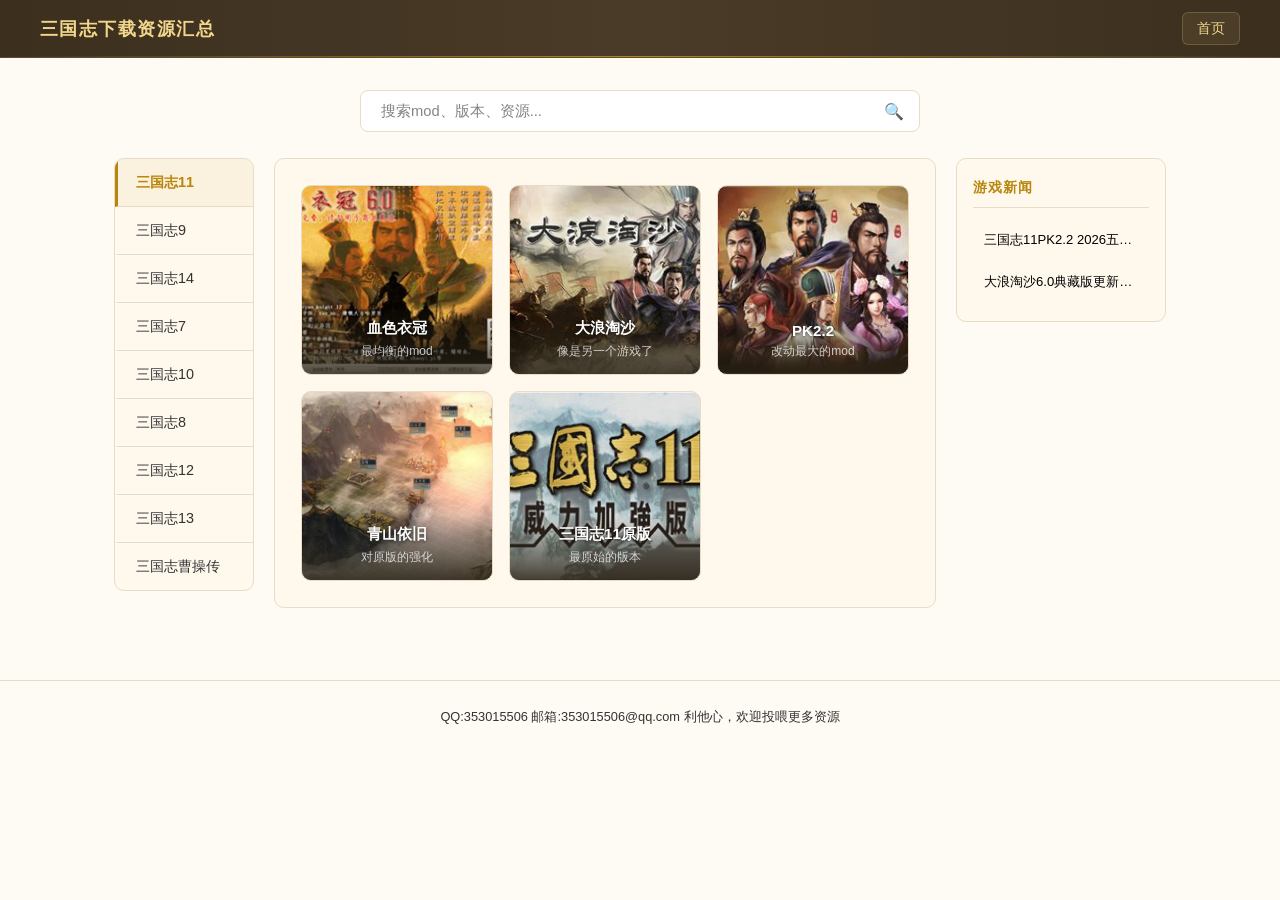
<file: index.html>
<!DOCTYPE html>
<html lang="zh-CN">
<head>
  
    <meta charset="UTF-8">
    <meta name="viewport" content="width=device-width, initial-scale=1.0">
    <title>三国志资源汇总</title>
    <link rel="stylesheet" href="css/style.css">
</head>
<body>
    <header class="site-header">
        <div class="site-title">三国志下载资源汇总</div>
        <nav class="nav-links">
            <a href="index.html" class="active">首页</a>
        </nav>
    </header>

    <main class="main-container">
        <div class="search-section">
            <div class="search-box">
                <input type="text" id="searchInput" placeholder="搜索mod、版本、资源...">
                <span class="search-icon">🔍</span>
            </div>
        </div>

        <aside class="category-nav" id="categoryNav">
            <!-- 分类由 JS 渲染 -->
        </aside>

        <section class="content-area" id="contentArea">
            <div class="mod-grid" id="modGrid">
                <!-- mod卡片由 JS 渲染 -->
            </div>
        </section>

        <aside class="news-sidebar" id="newsSidebar">
            <div class="news-title">游戏新闻</div>
            <div class="news-list" id="newsList">
                <!-- 新闻由 JS 渲染 -->
            </div>
        </aside>
    </main>

    <footer class="site-footer">
         QQ:353015506    邮箱:353015506@qq.com    利他心，欢迎投喂更多资源
    </footer>

    <script src="js/data.js"></script>
    <script src="js/main.js"></script>
</body>
</html>
</file>
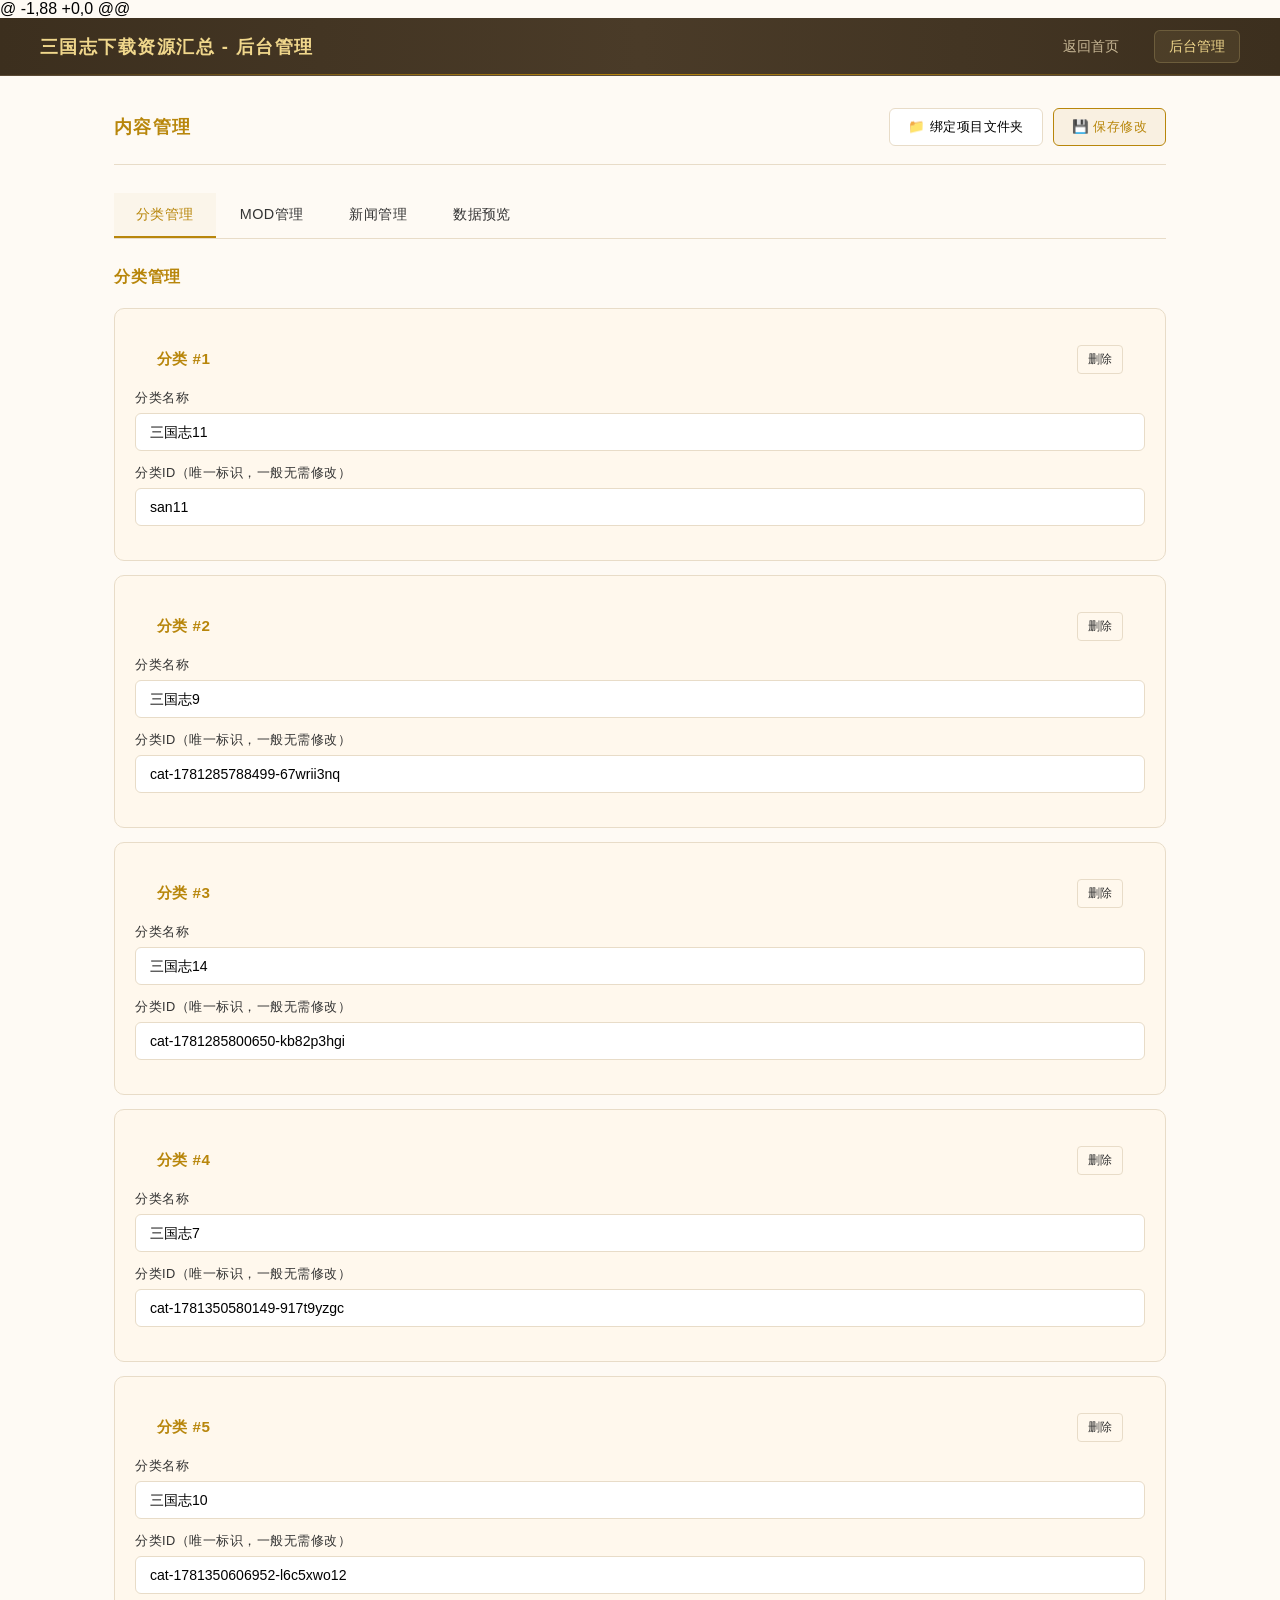
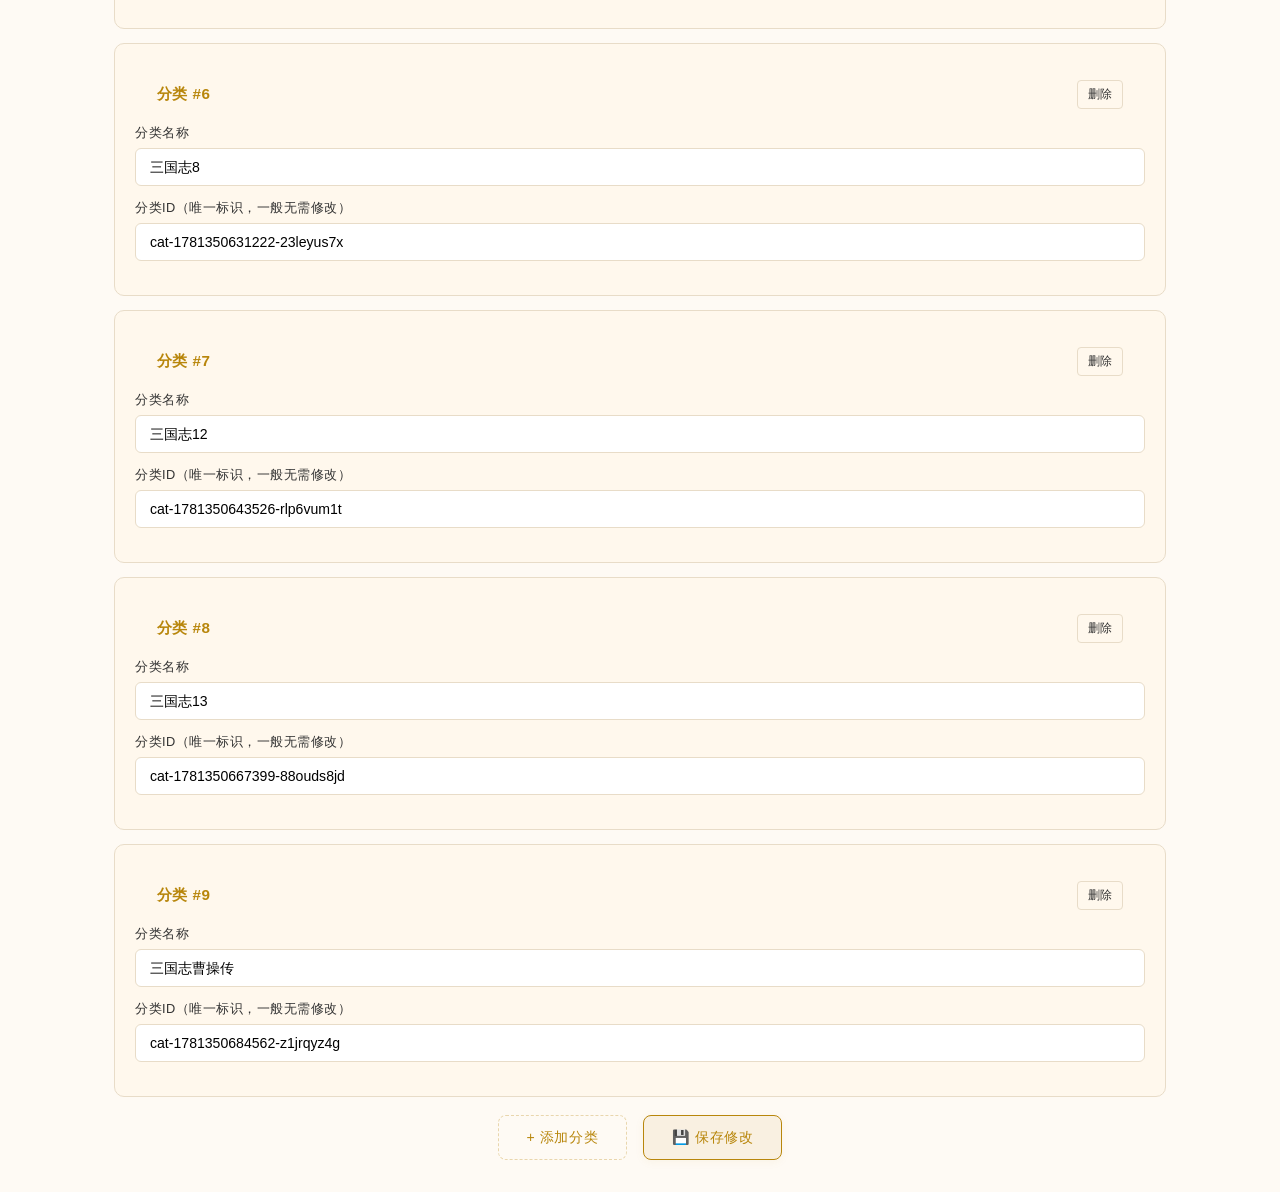
<file: admin.html>
@ -1,88 +0,0 @@
<!DOCTYPE html>
<html lang="zh-CN">
<head>
    <meta charset="UTF-8">
    <meta name="viewport" content="width=device-width, initial-scale=1.0">
    <title>后台管理 - 三国志下载资源汇总</title>
    <link rel="stylesheet" href="css/style.css">
</head>
<body>
    <header class="site-header">
        <div class="site-title">三国志下载资源汇总 - 后台管理</div>
        <nav class="nav-links">
            <a href="index.html">返回首页</a>
            <a href="admin.html" class="active">后台管理</a>
        </nav>
    </header>

    <div class="admin-container">
        <div class="admin-header">
            <h1>内容管理</h1>
            <div class="admin-actions">
                <button class="admin-btn" onclick="admin.bindProjectFolder()">📁 绑定项目文件夹</button>
                <button class="admin-btn save-btn" onclick="admin.saveAll()">💾 保存修改</button>
            </div>
        </div>

        <div class="admin-tabs">
            <button class="admin-tab active" data-tab="categories">分类管理</button>
            <button class="admin-tab" data-tab="mods">MOD管理</button>
            <button class="admin-tab" data-tab="news">新闻管理</button>
            <button class="admin-tab" data-tab="data">数据预览</button>
        </div>

        <!-- 分类管理 -->
        <section class="admin-section active" id="tab-categories">
            <h2 class="admin-section-title">分类管理</h2>
            <div class="category-manager" id="categoryManager"></div>
            <div class="add-btn-container">
                <button class="add-btn" id="addCategoryBtn">+ 添加分类</button>
                <button class="add-btn save-btn" onclick="admin.saveAll()">💾 保存修改</button>
            </div>
        </section>

        <!-- MOD管理 -->
        <section class="admin-section" id="tab-mods">
            <h2 class="admin-section-title">MOD管理 - 按分类查看</h2>
            <div style="margin-bottom: 20px;">
                <select id="modCategorySelect" style="padding:10px 15px; background:var(--bg-card); border:1px solid var(--border-color); border-radius:8px; color:var(--text-primary); font-size:14px;">
                </select>
            </div>
            <div class="mod-manager" id="modManager"></div>
            <div class="add-btn-container">
                <button class="add-btn" id="addModBtn">+ 添加MOD</button>
                <button class="add-btn save-btn" onclick="admin.saveAll()">💾 保存修改</button>
            </div>
        </section>

        <!-- 新闻管理 -->
        <section class="admin-section" id="tab-news">
            <h2 class="admin-section-title">新闻管理</h2>
            <div class="news-manager" id="newsManager"></div>
            <div class="add-btn-container">
                <button class="add-btn" id="addNewsBtn">+ 添加新闻</button>
                <button class="add-btn save-btn" onclick="admin.saveAll()">💾 保存修改</button>
            </div>
        </section>

        <!-- 数据预览 -->
        <section class="admin-section" id="tab-data">
            <h2 class="admin-section-title">数据预览</h2>
            <div class="json-panel">
                <p style="margin-bottom: 16px; color: var(--text-secondary); font-size: .84rem;">
                    点击 <strong style="color: var(--accent-cyan);">💾 保存修改</strong> 自动写入 data/data.json 和 images/ 文件夹（首次需允许访问）
                </p>
                <div class="admin-actions" style="margin-bottom: 16px;">
                    <button class="admin-btn save-btn" onclick="admin.saveAll()">💾 保存修改</button>
                    <button class="admin-btn danger" onclick="admin.resetData()">重置为默认</button>
                </div>
                <h3 style="margin: 16px 0 8px; color: var(--accent-cyan);">当前数据</h3>
                <div class="json-display" id="jsonPreview"></div>
            </div>
        </section>
    </div>

    <script src="js/data.js"></script>
    <script src="js/admin.js"></script>
</body>
</html>
</file>
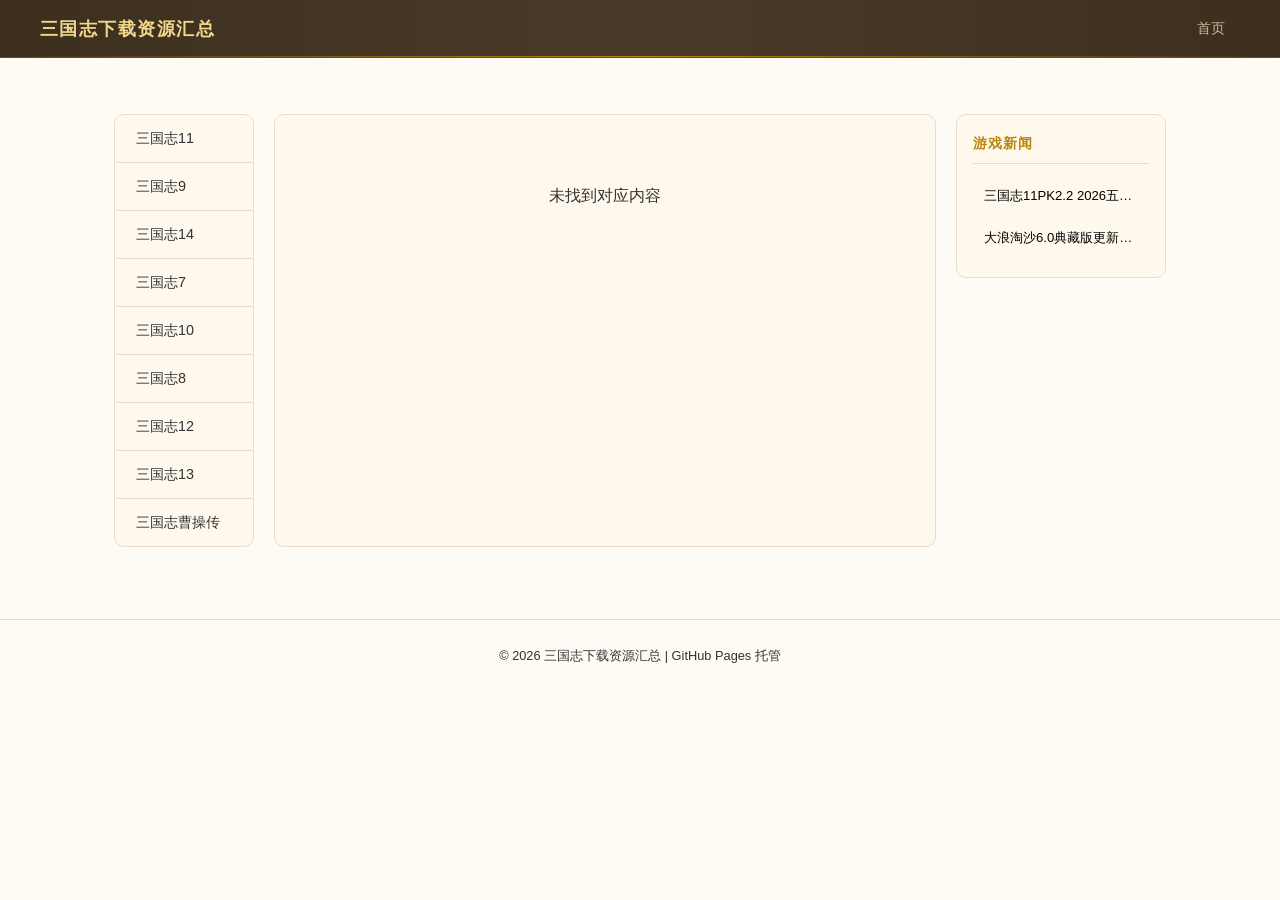
<file: detail.html>
<!DOCTYPE html>
<html lang="zh-CN">
<head>
    <meta charset="UTF-8">
    <meta name="viewport" content="width=device-width, initial-scale=1.0">
    <title>详情 - 三国志下载资源汇总</title>
    <link rel="stylesheet" href="css/style.css">
</head>
<body>
    <header class="site-header">
        <div class="site-title">三国志下载资源汇总</div>
        <nav class="nav-links">
            <a href="index.html">首页</a>
        </nav>
    </header>

    <main class="main-container">
        <div class="breadcrumb" id="breadcrumb">
            <!-- 面包屑由 JS 渲染 -->
        </div>

        <aside class="category-nav" id="categoryNav">
            <!-- 分类由 JS 渲染 -->
        </aside>

        <section class="content-area" id="contentArea">
            <div class="detail-content" id="detailContent">
                <!-- 详情内容由 JS 渲染 -->
            </div>
        </section>

        <aside class="news-sidebar">
            <div class="news-title">游戏新闻</div>
            <div class="news-list" id="newsList">
                <!-- 新闻由 JS 渲染 -->
            </div>
        </aside>
    </main>

    <footer class="site-footer">
        &copy; 2026 三国志下载资源汇总 | GitHub Pages 托管
    </footer>

    <script src="js/data.js"></script>
    <script src="js/detail.js"></script>
</body>
</html>
</file>
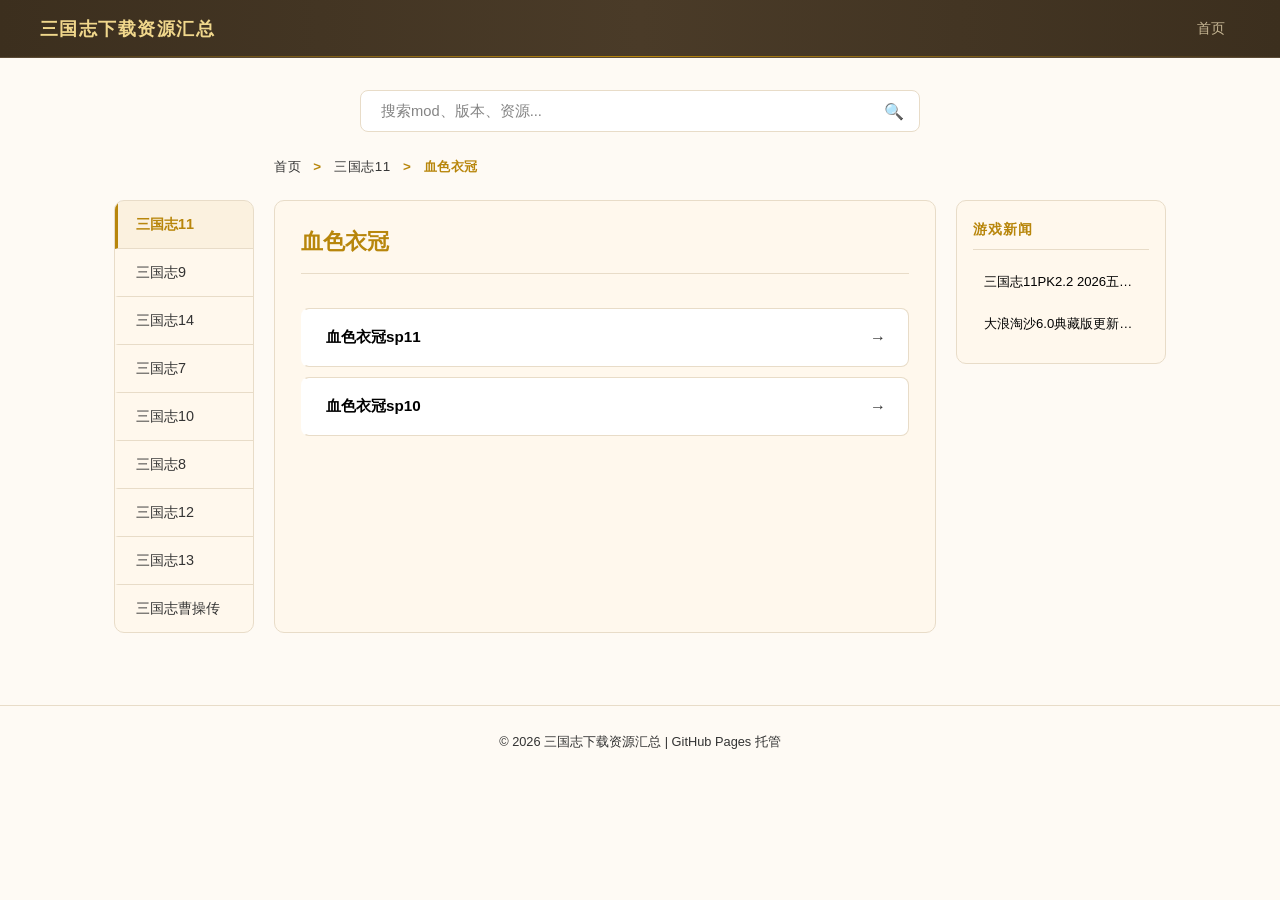
<file: mod.html>
<!DOCTYPE html>
<html lang="zh-CN">
<head>
    <meta charset="UTF-8">
    <meta name="viewport" content="width=device-width, initial-scale=1.0">
    <title>mod详情 - 三国志下载资源汇总</title>
    <link rel="stylesheet" href="css/style.css">
</head>
<body>
    <header class="site-header">
        <div class="site-title">三国志下载资源汇总</div>
        <nav class="nav-links">
            <a href="index.html">首页</a>
        </nav>
    </header>

    <main class="main-container">
        <div class="search-section">
            <div class="search-box">
                <input type="text" id="searchInput" placeholder="搜索mod、版本、资源...">
                <span class="search-icon">🔍</span>
            </div>
        </div>

        <div class="breadcrumb" id="breadcrumb">
            <!-- 面包屑由 JS 渲染 -->
        </div>

        <aside class="category-nav" id="categoryNav">
            <!-- 分类由 JS 渲染 -->
        </aside>

        <section class="content-area" id="contentArea">
            <div class="version-list" id="versionList">
                <!-- 版本列表由 JS 渲染 -->
            </div>
        </section>

        <aside class="news-sidebar">
            <div class="news-title">游戏新闻</div>
            <div class="news-list" id="newsList">
                <!-- 新闻由 JS 渲染 -->
            </div>
        </aside>
    </main>

    <footer class="site-footer">
        &copy; 2026 三国志下载资源汇总 | GitHub Pages 托管
    </footer>

    <script src="js/data.js"></script>
    <script src="js/mod.js"></script>
</body>
</html>
</file>
<file: css/style.css>
/* ========== 全局样式 ========== */
* {
    margin: 0;
    padding: 0;
    box-sizing: border-box;
}

:root {
    --bg-primary: #FEFAF4;
    --bg-secondary: #FFF8ED;
    --bg-card: #FFFFFF;
    --bg-card-hover: #FFF3DC;
    --border-color: #E8DCC8;
    --border-hover: #C4A870;
    --text-primary: #000000;
    --text-secondary: #333333;
    --accent-cyan: #B8860B;
    --accent-blue: #6B8E23;
    --accent-purple: #8B6F47;
    --accent-orange: #D2691E;
    --shadow-glow: 0 2px 12px rgba(184, 134, 11, .1);
}

body {
    font-family: "PingFang SC", "Microsoft YaHei", -apple-system, sans-serif;
    background: var(--bg-primary);
    color: var(--text-primary);
    min-height: 100vh;
}

a {
    color: var(--accent-blue);
    text-decoration: none;
    transition: color .2s;
}

a:hover {
    color: var(--accent-cyan);
}

/* ========== 头部导航 ========== */
.site-header {
    background: linear-gradient(90deg, #3C2F1E, #4A3B28, #3C2F1E);
    border-bottom: 1px solid #5A4A36;
    padding: 0 40px;
    height: 58px;
    display: flex;
    justify-content: space-between;
    align-items: center;
    position: sticky;
    top: 0;
    z-index: 100;
}

.site-header::after {
    content: '';
    position: absolute;
    bottom: 0; left: 0; right: 0;
    height: 1px;
    background: linear-gradient(90deg, transparent, #B8860B, transparent);
}

.site-title {
    font-size: 1.15rem;
    font-weight: 700;
    color: #F0D78C;
    letter-spacing: .08em;
}

.nav-links {
    display: flex;
    gap: 20px;
}

.nav-links a {
    color: #C8B896;
    font-size: .88rem;
    padding: 6px 14px;
    border-radius: 6px;
    border: 1px solid transparent;
    transition: all .25s;
}

.nav-links a:hover,
.nav-links a.active {
    color: #F0D78C;
    background: rgba(240, 215, 140, .08);
    border-color: rgba(240, 215, 140, .2);
}

/* ========== 主容器 ========== */
.main-container {
    max-width: 1100px;
    margin: 0 auto;
    padding: 32px 24px;
    display: grid;
    grid-template-columns: 140px 1fr 210px;
    gap: 20px;
}

/* ========== 搜索栏 ========== */
.search-section {
    grid-column: 1 / -1;
    display: flex;
    justify-content: center;
    margin-bottom: 6px;
}

.search-box {
    position: relative;
    width: 100%;
    max-width: 560px;
}

.search-box input {
    width: 100%;
    padding: 12px 48px 12px 20px;
    background: var(--bg-card);
    border: 1px solid var(--border-color);
    border-radius: 8px;
    color: var(--text-primary);
    font-size: .92rem;
    outline: none;
    transition: all .25s;
    caret-color: var(--accent-cyan);
}

.search-box input::placeholder {
    color: var(--text-secondary);
    opacity: .6;
}

.search-box input:focus {
    border-color: var(--accent-cyan);
    box-shadow: 0 0 0 3px rgba(184, 134, 11, .1);
}

.search-icon {
    position: absolute;
    right: 16px;
    top: 50%;
    transform: translateY(-50%);
    color: var(--text-secondary);
    font-size: 16px;
}

/* ========== 左侧分类导航 ========== */
.category-nav {
    background: var(--bg-secondary);
    border: 1px solid var(--border-color);
    border-radius: 10px;
    padding: 0;
    overflow: hidden;
    height: fit-content;
    position: sticky;
    top: 90px;
}

.category-item {
    padding: 14px 18px;
    cursor: pointer;
    color: var(--text-secondary);
    font-size: .9rem;
    border-bottom: 1px solid var(--border-color);
    border-left: 3px solid transparent;
    transition: all .25s;
}

.category-item:last-child {
    border-bottom: none;
}

.category-item.active {
    background: rgba(184, 134, 11, .06);
    color: var(--accent-cyan);
    font-weight: 600;
    border-left-color: var(--accent-cyan);
}

.category-item:hover:not(.active) {
    background: var(--bg-card);
    color: var(--text-primary);
    border-left-color: rgba(184, 134, 11, .3);
}

/* ========== 面包屑 ========== */
.breadcrumb {
    grid-column: 1 / -1;
    color: var(--text-secondary);
    font-size: .84rem;
    margin-bottom: 4px;
    padding-left: 160px;
    letter-spacing: .04em;
}

.breadcrumb a {
    color: var(--text-secondary);
}

.breadcrumb a:hover {
    color: var(--accent-cyan);
}

.breadcrumb span {
    color: var(--accent-cyan);
    font-weight: 600;
}

.breadcrumb-separator {
    margin: 0 8px;
    color: rgba(92, 78, 54, .4);
}

/* ========== 中央内容区 ========== */
.content-area {
    background: var(--bg-secondary);
    border: 1px solid var(--border-color);
    border-radius: 10px;
    padding: 26px;
    min-height: 400px;
}

/* ========== mod卡片网格 ========== */
.mod-grid {
    display: grid;
    grid-template-columns: repeat(auto-fill, minmax(170px, 1fr));
    gap: 16px;
}

.mod-card {
    background: var(--bg-card);
    border: 1px solid var(--border-color);
    border-radius: 10px;
    overflow: hidden;
    cursor: pointer;
    transition: border-color .3s, box-shadow .3s;
    height: 190px;
    display: flex;
    flex-direction: column;
    align-items: center;
    justify-content: center;
    padding: 18px;
    position: relative;
}

.mod-card::before {
    content: '';
    position: absolute;
    top: 0; left: 0; right: 0;
    height: 2px;
    background: linear-gradient(90deg, var(--accent-cyan), var(--accent-orange));
    opacity: 0;
    transition: opacity .3s;
    z-index: 2;
}

.mod-card:hover {
    border-color: var(--accent-cyan);
    box-shadow: 0 4px 16px rgba(184, 134, 11, .12);
}

.mod-card:hover::before {
    opacity: 1;
}

/* 有封面图的卡片：图片铺满 */
.mod-card-cover-bg {
    padding: 0;
    background-size: cover;
    background-position: center;
    background-repeat: no-repeat;
    justify-content: flex-end;
    background-color: transparent;
}

.mod-card-cover-bg .mod-card-overlay {
    width: 100%;
    background: linear-gradient(transparent 30%, rgba(44, 36, 22, .85) 100%);
    padding: 36px 14px 14px;
    text-align: center;
}

.mod-card-cover-bg .mod-card-title {
    color: #fff;
    text-shadow: 0 1px 3px rgba(0,0,0,.5);
}

.mod-card-cover-bg .mod-card-desc {
    color: rgba(255,255,255,.75);
}

.mod-card-cover-bg:hover .mod-card-overlay {
    background: linear-gradient(transparent 20%, rgba(44, 36, 22, .92) 100%);
    transition: none;
}

.mod-card-cover {
    width: 72px;
    height: 72px;
    background: linear-gradient(135deg, var(--accent-cyan), var(--accent-orange));
    border-radius: 12px;
    display: flex;
    align-items: center;
    justify-content: center;
    margin-bottom: 14px;
    color: #fff;
    font-size: 28px;
    font-weight: 700;
    box-shadow: 0 2px 10px rgba(184, 134, 11, .15);
}

.mod-card-cover img {
    width: 100%;
    height: 100%;
    border-radius: 12px;
    object-fit: cover;
}

.mod-card-title {
    font-size: .95rem;
    font-weight: 600;
    color: var(--text-primary);
    text-align: center;
    margin-bottom: 4px;
}

.mod-card-desc {
    font-size: .75rem;
    color: var(--text-secondary);
    text-align: center;
}

/* ========== 版本列表页 ========== */
.version-list {
    display: flex;
    flex-direction: column;
    gap: 10px;
}

.version-item {
    background: var(--bg-card);
    border: 1px solid var(--border-color);
    border-left: 3px solid transparent;
    border-radius: 8px;
    padding: 18px 22px;
    cursor: pointer;
    transition: all .25s;
    display: flex;
    align-items: center;
    justify-content: space-between;
}

.version-item:hover {
    background: var(--bg-card-hover);
    border-color: var(--accent-cyan);
    border-left-color: var(--accent-cyan);
    padding-left: 28px;
    box-shadow: 0 2px 12px rgba(184, 134, 11, .08);
}

.version-title {
    font-size: .95rem;
    font-weight: 600;
    color: var(--text-primary);
}

.version-arrow {
    color: var(--text-secondary);
    font-size: 16px;
    transition: transform .25s, color .25s;
}

.version-item:hover .version-arrow {
    color: var(--accent-cyan);
    transform: translateX(4px);
}

/* ========== 详情页 ========== */
.detail-content {
    line-height: 1.9;
    color: var(--text-primary);
}

.detail-content h1,
.detail-content h2,
.detail-content h3 {
    color: var(--accent-cyan);
    margin: 24px 0 12px;
    font-weight: 700;
}

.detail-content h1 {
    font-size: 1.5rem;
    margin-top: 0;
}

.detail-content h2 {
    font-size: 1.2rem;
    border-left: 3px solid var(--accent-cyan);
    padding-left: 12px;
}

.detail-content h3 {
    font-size: 1rem;
}

.detail-content p {
    margin: 12px 0;
    color: var(--text-secondary);
    font-size: .93rem;
}

.detail-content ul,
.detail-content ol {
    margin: 12px 0 12px 24px;
}

.detail-content li {
    margin: 6px 0;
    color: var(--text-secondary);
}

.detail-content a {
    color: var(--accent-blue);
    border-bottom: 1px dashed rgba(107, 142, 35, .4);
    padding-bottom: 1px;
}

.detail-content a:hover {
    color: var(--accent-cyan);
    border-color: var(--accent-cyan);
}

.detail-content strong {
    color: var(--accent-orange);
    font-weight: 600;
}

.detail-content img {
    max-width: 100%;
    border-radius: 8px;
    border: 1px solid var(--border-color);
    margin: 10px 0;
}

/* ========== 右侧新闻栏 ========== */
.news-sidebar {
    background: var(--bg-secondary);
    border: 1px solid var(--border-color);
    border-radius: 10px;
    padding: 20px 16px;
    height: fit-content;
    position: sticky;
    top: 90px;
}

.news-title {
    font-size: .85rem;
    font-weight: 700;
    color: var(--accent-cyan);
    margin-bottom: 14px;
    padding-bottom: 10px;
    border-bottom: 1px solid var(--border-color);
    letter-spacing: .08em;
}

.news-list {
    display: flex;
    flex-direction: column;
    gap: 6px;
}

.news-item {
    display: flex;
    align-items: baseline;
    gap: 8px;
    padding: 8px 10px;
    border-radius: 6px;
    cursor: pointer;
    transition: all .2s;
    border: 1px solid transparent;
}

.news-item:hover {
    background: var(--bg-card);
    border-color: var(--border-color);
}

.news-item-date {
    flex-shrink: 0;
    font-size: .7rem;
    font-family: monospace;
    color: var(--accent-cyan);
    background: rgba(184, 134, 11, .1);
    padding: 2px 7px;
    border-radius: 4px;
    line-height: 1.6;
}

.news-item-title {
    font-size: .82rem;
    color: var(--text-primary);
    font-weight: 500;
    line-height: 1.4;
    overflow: hidden;
    text-overflow: ellipsis;
    white-space: nowrap;
}

/* ========== 新闻弹窗 ========== */
.news-overlay {
    position: fixed;
    inset: 0;
    background: rgba(0, 0, 0, .6);
    z-index: 1000;
    display: flex;
    align-items: center;
    justify-content: center;
    padding: 40px 20px;
}

.news-modal {
    background: var(--bg-primary);
    border: 1px solid var(--border-color);
    border-radius: 12px;
    max-width: 700px;
    width: 100%;
    max-height: 80vh;
    overflow-y: auto;
    position: relative;
    padding: 32px 28px;
}

.news-modal-close {
    position: absolute;
    top: 12px;
    right: 16px;
    background: none;
    border: none;
    font-size: 1.5rem;
    color: var(--text-secondary);
    cursor: pointer;
    line-height: 1;
    padding: 4px 8px;
    border-radius: 4px;
    transition: all .2s;
}

.news-modal-close:hover {
    color: var(--accent-cyan);
    background: rgba(184, 134, 11, .1);
}

.news-modal-title {
    font-size: 1.2rem;
    color: var(--accent-cyan);
    margin-bottom: 20px;
    padding-bottom: 12px;
    border-bottom: 1px solid var(--border-color);
    padding-right: 30px;
}

.news-modal-body {
    color: var(--text-primary);
    font-size: .92rem;
    line-height: 1.8;
}

.news-modal-body a {
    color: var(--accent-cyan);
}

.news-modal-body p {
    margin-bottom: .6em;
}

/* ========== 页脚 ========== */
.site-footer {
    text-align: center;
    padding: 28px 40px;
    color: var(--text-secondary);
    font-size: .8rem;
    border-top: 1px solid var(--border-color);
    margin-top: 40px;
}

/* ========== 后台管理页 ========== */
.admin-container {
    max-width: 1100px;
    margin: 0 auto;
    padding: 32px 24px;
}

.admin-header {
    display: flex;
    justify-content: space-between;
    align-items: center;
    margin-bottom: 28px;
    padding-bottom: 18px;
    border-bottom: 1px solid var(--border-color);
}

.admin-header h1 {
    font-size: 1.1rem;
    color: var(--accent-cyan);
    letter-spacing: .08em;
}

.admin-actions {
    display: flex;
    gap: 10px;
}

.admin-btn {
    padding: 9px 18px;
    background: var(--bg-card);
    border: 1px solid var(--border-color);
    color: var(--text-primary);
    border-radius: 6px;
    cursor: pointer;
    font-size: .84rem;
    transition: all .25s;
    letter-spacing: .03em;
}

.admin-btn:hover {
    background: var(--bg-card-hover);
    border-color: var(--accent-cyan);
    color: var(--accent-cyan);
}

.admin-btn.primary {
    background: transparent;
    border-color: var(--accent-cyan);
    color: var(--accent-cyan);
}

.admin-btn.primary:hover {
    background: var(--accent-cyan);
    color: #fff;
    box-shadow: var(--shadow-glow);
}

.admin-btn.danger {
    background: transparent;
    border-color: rgba(200, 80, 80, .3);
    color: #c05050;
}

.admin-btn.danger:hover {
    background: rgba(200, 80, 80, .06);
    border-color: #c05050;
}

.admin-tabs {
    display: flex;
    gap: 2px;
    border-bottom: 1px solid var(--border-color);
    margin-bottom: 28px;
}

.admin-tab {
    padding: 12px 22px;
    background: transparent;
    border: none;
    color: var(--text-secondary);
    cursor: pointer;
    font-size: .9rem;
    border-bottom: 2px solid transparent;
    transition: all .25s;
    letter-spacing: .03em;
}

.admin-tab.active {
    color: var(--accent-cyan);
    border-bottom-color: var(--accent-cyan);
    background: rgba(184, 134, 11, .04);
}

.admin-tab:hover:not(.active) {
    color: var(--text-primary);
}

.admin-section {
    display: none;
}

.admin-section.active {
    display: block;
}

.admin-section-title {
    font-size: 1rem;
    color: var(--accent-cyan);
    margin-bottom: 20px;
    letter-spacing: .05em;
}

/* 分类管理 */
.category-manager {
    display: flex;
    flex-direction: column;
    gap: 14px;
}

.category-edit-item {
    background: var(--bg-secondary);
    border: 1px solid var(--border-color);
    border-radius: 10px;
    padding: 20px;
}

.form-group {
    margin-bottom: 14px;
}

.form-group label {
    display: block;
    color: var(--text-secondary);
    font-size: .8rem;
    margin-bottom: 6px;
    letter-spacing: .04em;
}

.form-group input,
.form-group textarea {
    width: 100%;
    padding: 10px 14px;
    background: var(--bg-card);
    border: 1px solid var(--border-color);
    border-radius: 6px;
    color: var(--text-primary);
    font-size: .88rem;
    outline: none;
    transition: border-color .25s, box-shadow .25s;
    font-family: inherit;
}

.form-group input::placeholder,
.form-group textarea::placeholder {
    color: var(--text-secondary);
    opacity: .5;
}

.form-group input:focus,
.form-group textarea:focus {
    border-color: var(--accent-cyan);
    box-shadow: 0 0 0 3px rgba(184, 134, 11, .08);
}

/* 封面图片输入行 */
.cover-input-row {
    display: flex;
    gap: 8px;
    align-items: center;
}
.cover-input-row input[type=text] {
    flex: 1;
}
.upload-btn {
    cursor: pointer;
    white-space: nowrap;
    margin: 0;
}
.cover-preview {
    margin-top: 8px;
    border-radius: 8px;
    overflow: hidden;
    border: 1px solid var(--border-color);
    background: var(--bg-card);
    display: inline-block;
}
.cover-preview img {
    max-width: 200px;
    max-height: 140px;
    display: block;
    object-fit: cover;
}

.form-group textarea {
    min-height: 120px;
    resize: vertical;
}

.rich-editor textarea {
    min-height: 360px;
    font-family: "Consolas", "Monaco", monospace;
    line-height: 1.6;
    font-size: .84rem;
}

.editor-toolbar {
    display: flex;
    gap: 6px;
    margin-bottom: 10px;
    flex-wrap: wrap;
}

.editor-toolbar button {
    padding: 5px 10px;
    background: var(--bg-card);
    border: 1px solid var(--border-color);
    color: var(--text-primary);
    border-radius: 4px;
    cursor: pointer;
    font-size: .8rem;
    transition: all .2s;
}

.editor-toolbar button:hover {
    background: var(--bg-card-hover);
    border-color: var(--accent-cyan);
    color: var(--accent-cyan);
}

/* mod管理 */
.mod-manager {
    display: flex;
    flex-direction: column;
    gap: 18px;
}

.mod-edit-card {
    background: var(--bg-secondary);
    border: 1px solid var(--border-color);
    border-radius: 10px;
    padding: 0;
    overflow: hidden;
}

.mod-edit-header {
    display: flex;
    justify-content: space-between;
    align-items: center;
    padding: 16px 22px;
    cursor: pointer;
    user-select: none;
    transition: background .2s;
}

.mod-edit-header:hover {
    background: var(--bg-card);
}

.mod-edit-header h3 {
    color: var(--accent-cyan);
    font-size: .95rem;
    letter-spacing: .03em;
    display: flex;
    align-items: center;
    gap: 10px;
}

.toggle-icon {
    font-size: .7rem;
    opacity: .5;
    transition: transform .2s;
}

.mod-edit-body {
    padding: 0 22px 22px;
    transition: max-height .3s ease, padding .3s ease;
    max-height: 2000px;
    overflow: hidden;
}

.mod-edit-body.collapsed {
    max-height: 0;
    padding-top: 0;
    padding-bottom: 0;
}

.mod-edit-header h3 {
    color: var(--accent-cyan);
    font-size: .95rem;
    letter-spacing: .03em;
}

.versions-list {
    margin-top: 14px;
    padding-top: 14px;
    border-top: 1px dashed var(--border-color);
}

.version-edit-item {
    background: var(--bg-card);
    border: 1px solid var(--border-color);
    border-radius: 8px;
    padding: 16px;
    margin-bottom: 10px;
}

/* 新闻管理 */
.news-manager {
    display: flex;
    flex-direction: column;
    gap: 14px;
}

.news-edit-item {
    background: var(--bg-secondary);
    border: 1px solid var(--border-color);
    border-radius: 10px;
    padding: 20px;
}

/* 添加按钮 */
.add-btn-container {
    margin-top: 18px;
    text-align: center;
    display: flex;
    justify-content: center;
    gap: 16px;
}

.add-btn {
    padding: 12px 28px;
    background: transparent;
    border: 1px dashed rgba(184, 134, 11, .3);
    color: var(--accent-cyan);
    border-radius: 8px;
    cursor: pointer;
    font-size: .88rem;
    transition: all .25s;
    letter-spacing: .04em;
}

.add-btn:hover {
    background: rgba(184, 134, 11, .05);
    border-color: var(--accent-cyan);
    box-shadow: 0 2px 10px rgba(184, 134, 11, .08);
}

.add-btn.save-btn {
    border-style: solid;
    border-color: var(--accent-cyan);
    background: rgba(184, 134, 11, .08);
    box-shadow: 0 2px 10px rgba(184, 134, 11, .06);
}

.add-btn.save-btn:hover {
    background: var(--accent-cyan);
    color: #fff;
    box-shadow: 0 2px 16px rgba(184, 134, 11, .2);
}

.admin-btn.save-btn {
    background: rgba(184, 134, 11, .08);
    border-color: var(--accent-cyan);
    color: var(--accent-cyan);
}

.admin-btn.save-btn:hover {
    background: var(--accent-cyan);
    color: #fff;
    box-shadow: 0 2px 16px rgba(184, 134, 11, .2);
}

/* 操作按钮组 */
.item-actions {
    display: flex;
    gap: 6px;
}

.item-actions button {
    padding: 5px 10px;
    background: transparent;
    border: 1px solid var(--border-color);
    color: var(--text-secondary);
    border-radius: 4px;
    cursor: pointer;
    font-size: .78rem;
    transition: all .2s;
}

.item-actions button:hover {
    border-color: var(--accent-cyan);
    color: var(--accent-cyan);
}

.item-actions .delete-btn:hover {
    border-color: #c05050;
    color: #c05050;
    background: rgba(200, 80, 80, .06);
}

/* 导出/导入 JSON */
.json-panel {
    background: var(--bg-secondary);
    border: 1px solid var(--border-color);
    border-radius: 10px;
    padding: 22px;
}

.json-display {
    background: var(--bg-card);
    border: 1px solid var(--border-color);
    border-radius: 6px;
    padding: 14px;
    max-height: 380px;
    overflow: auto;
    color: var(--text-secondary);
    font-family: "Consolas", "Monaco", monospace;
    font-size: .8rem;
    white-space: pre-wrap;
    word-break: break-all;
}

/* 提示消息 */
.toast {
    position: fixed;
    top: 20px;
    right: 20px;
    padding: 12px 22px;
    background: var(--bg-card);
    border: 1px solid var(--accent-cyan);
    color: var(--accent-cyan);
    border-radius: 8px;
    box-shadow: 0 4px 16px rgba(184, 134, 11, .15);
    z-index: 10000;
    animation: slideIn .3s ease;
    font-size: .88rem;
    letter-spacing: .03em;
}

@keyframes slideIn {
    from {
        transform: translateX(120%);
        opacity: 0;
    }
    to {
        transform: translateX(0);
        opacity: 1;
    }
}

/* 滚动条 */
::-webkit-scrollbar { width: 6px; height: 6px; }
::-webkit-scrollbar-track { background: var(--bg-secondary); }
::-webkit-scrollbar-thumb { background: rgba(184, 134, 11, .2); border-radius: 4px; }
::-webkit-scrollbar-thumb:hover { background: rgba(184, 134, 11, .4); }

/* ========== 响应式 ========== */
@media (max-width: 1100px) {
    .main-container {
        grid-template-columns: 140px 1fr;
        padding: 20px;
    }

    .news-sidebar {
        display: none;
    }
}

@media (max-width: 768px) {
    .site-header {
        padding: 15px 20px;
        flex-direction: column;
        gap: 12px;
    }

    .main-container {
        grid-template-columns: 1fr;
    }

    .category-nav {
        display: flex;
        overflow-x: auto;
        position: static;
    }

    .category-item {
        white-space: nowrap;
        border-bottom: none;
        border-right: 1px solid var(--border-color);
    }

    .category-item.active {
        border-left: none;
        border-bottom: 2px solid var(--accent-cyan);
        padding-left: 20px;
    }

    .mod-grid {
        grid-template-columns: repeat(auto-fill, minmax(140px, 1fr));
    }

    .mod-card {
        height: 160px;
    }

    .breadcrumb {
        padding-left: 0;
    }
}
</file>
